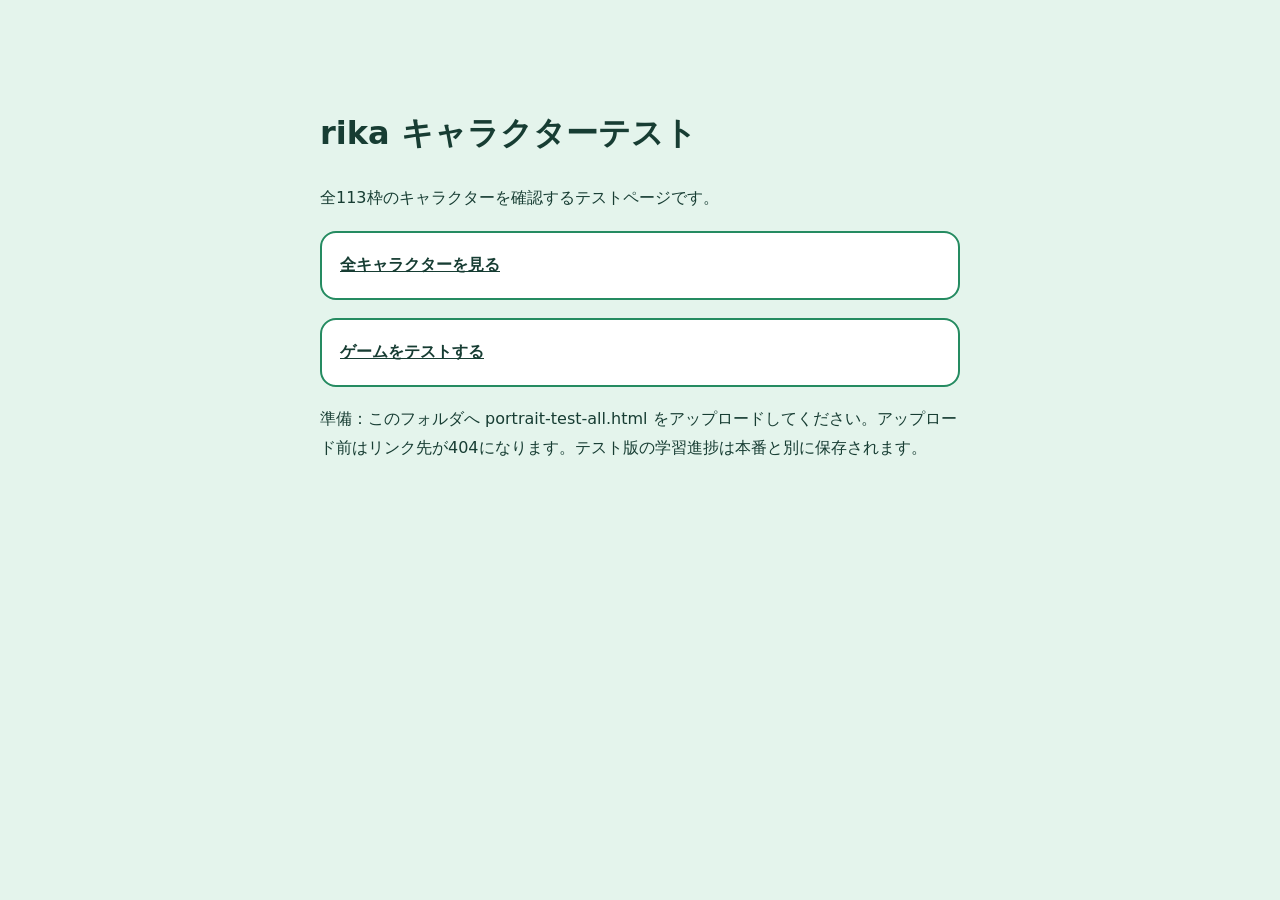
<file: test/index.html>
<!doctype html><html lang="ja"><meta charset="utf-8"><meta name="viewport" content="width=device-width,initial-scale=1"><title>rika キャラクターテスト</title><style>body{font-family:system-ui,sans-serif;background:#e4f4ec;color:#173d33;max-width:640px;margin:60px auto;padding:24px;line-height:1.8}a{display:block;background:#fff;border:2px solid #258b61;border-radius:16px;padding:18px;margin:18px 0;color:#173d33;font-weight:bold}</style><h1>rika キャラクターテスト</h1><p>全113枠のキャラクターを確認するテストページです。</p><a href="./portrait-test-all.html?portraits=all">全キャラクターを見る</a><a href="./portrait-test-all.html">ゲームをテストする</a><p>準備：このフォルダへ portrait-test-all.html をアップロードしてください。アップロード前はリンク先が404になります。テスト版の学習進捗は本番と別に保存されます。</p></html>
</file>
